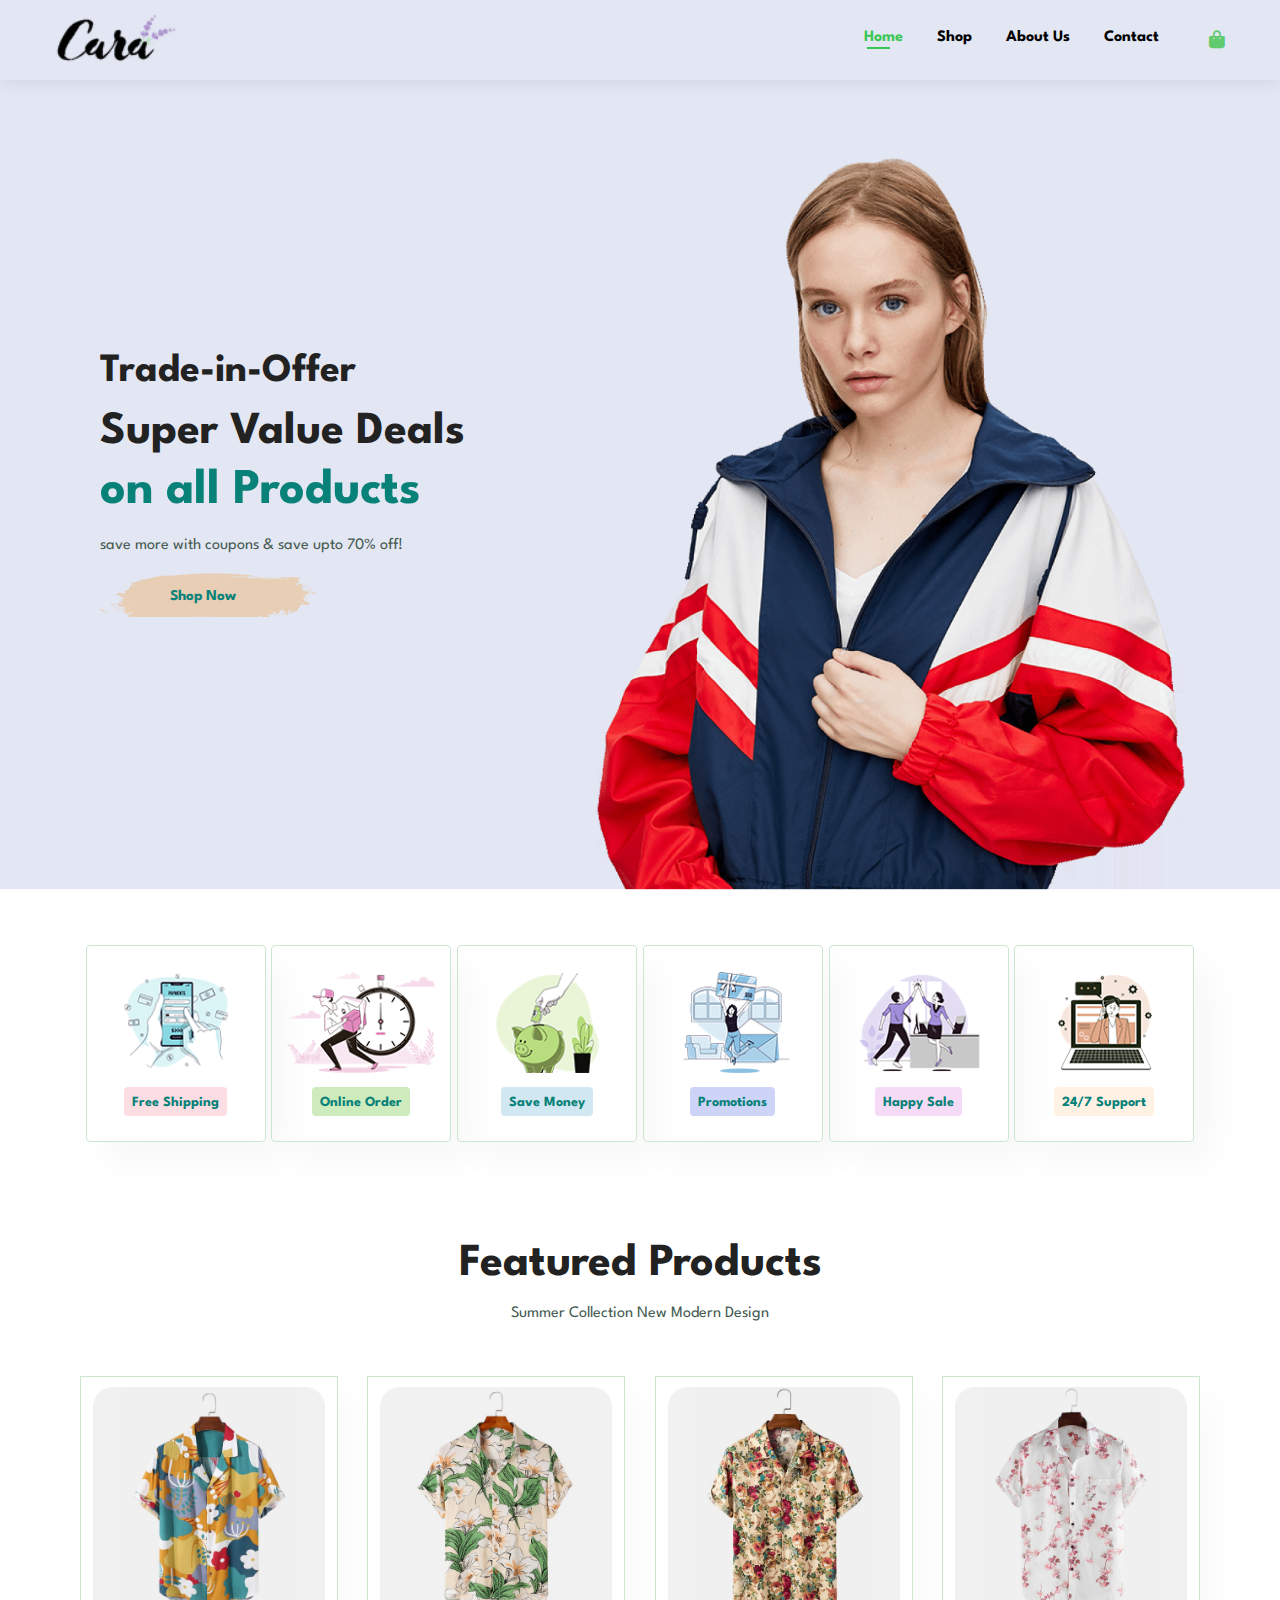
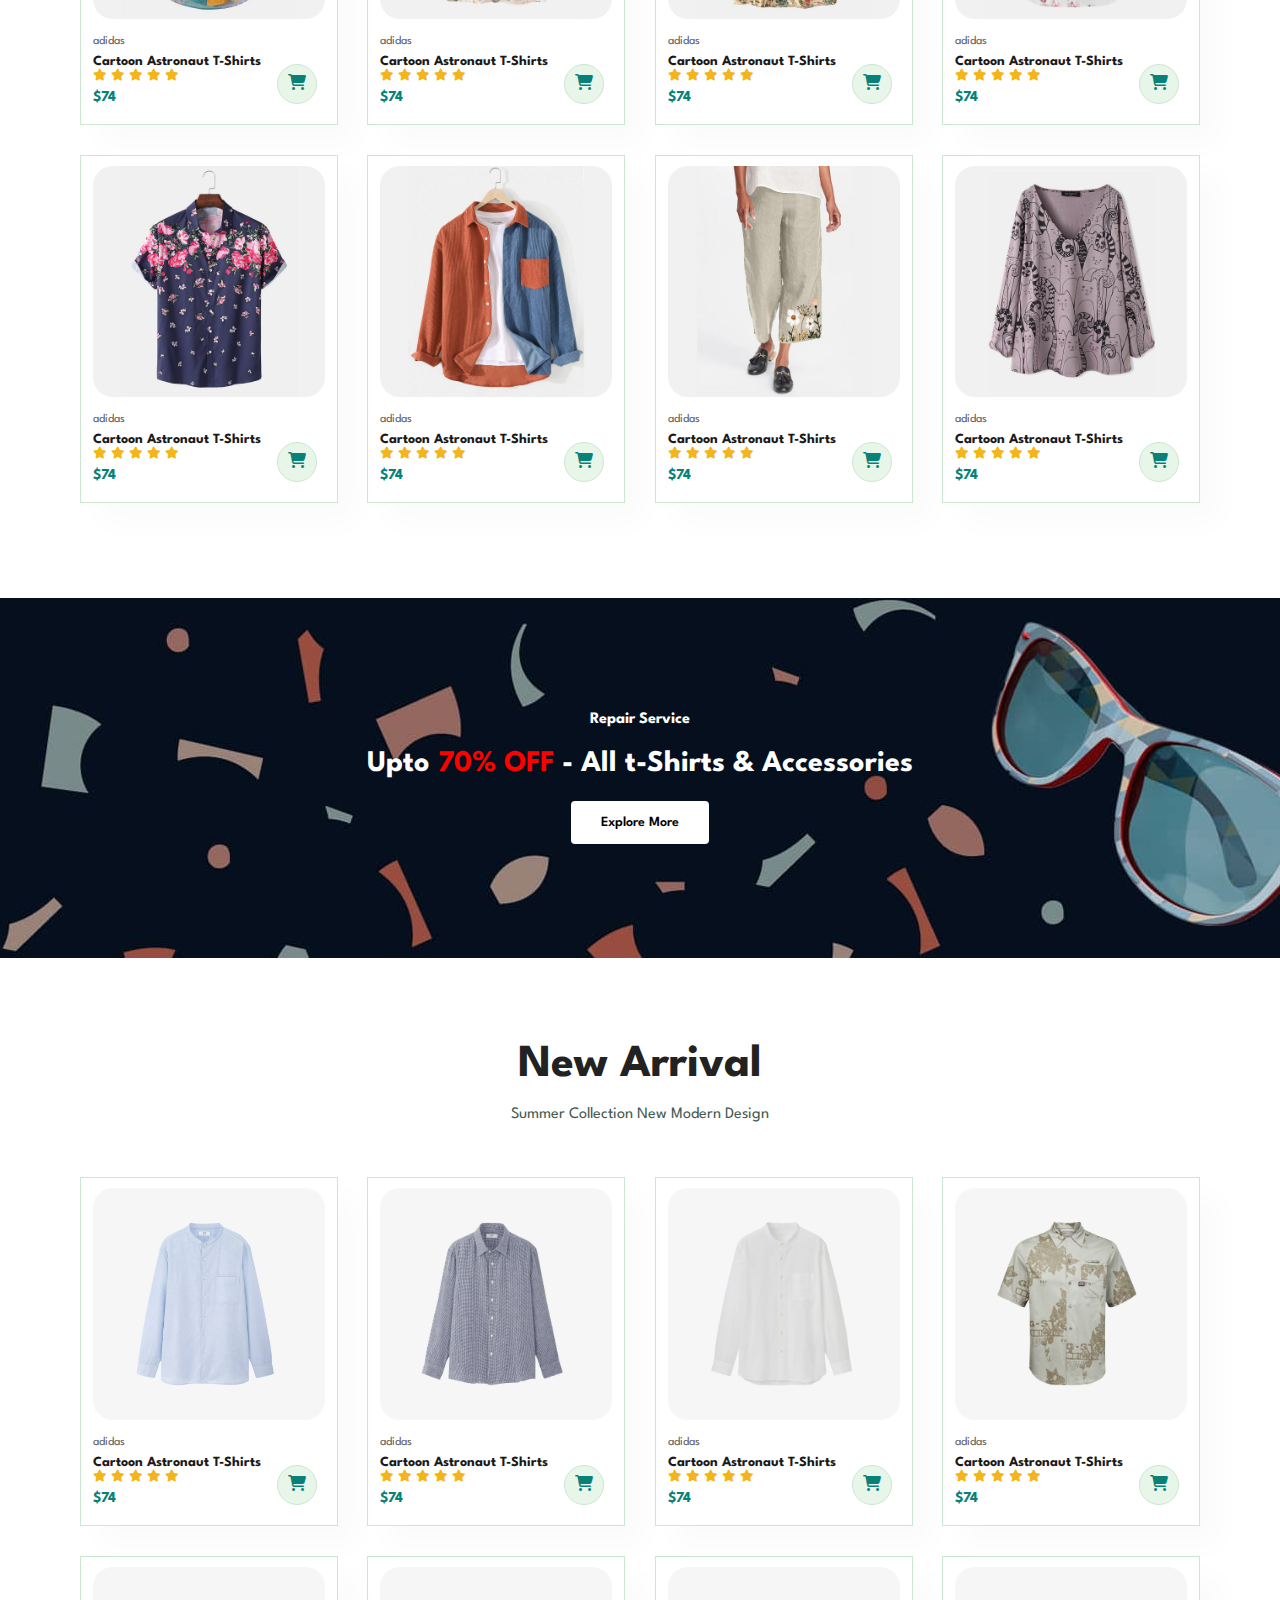
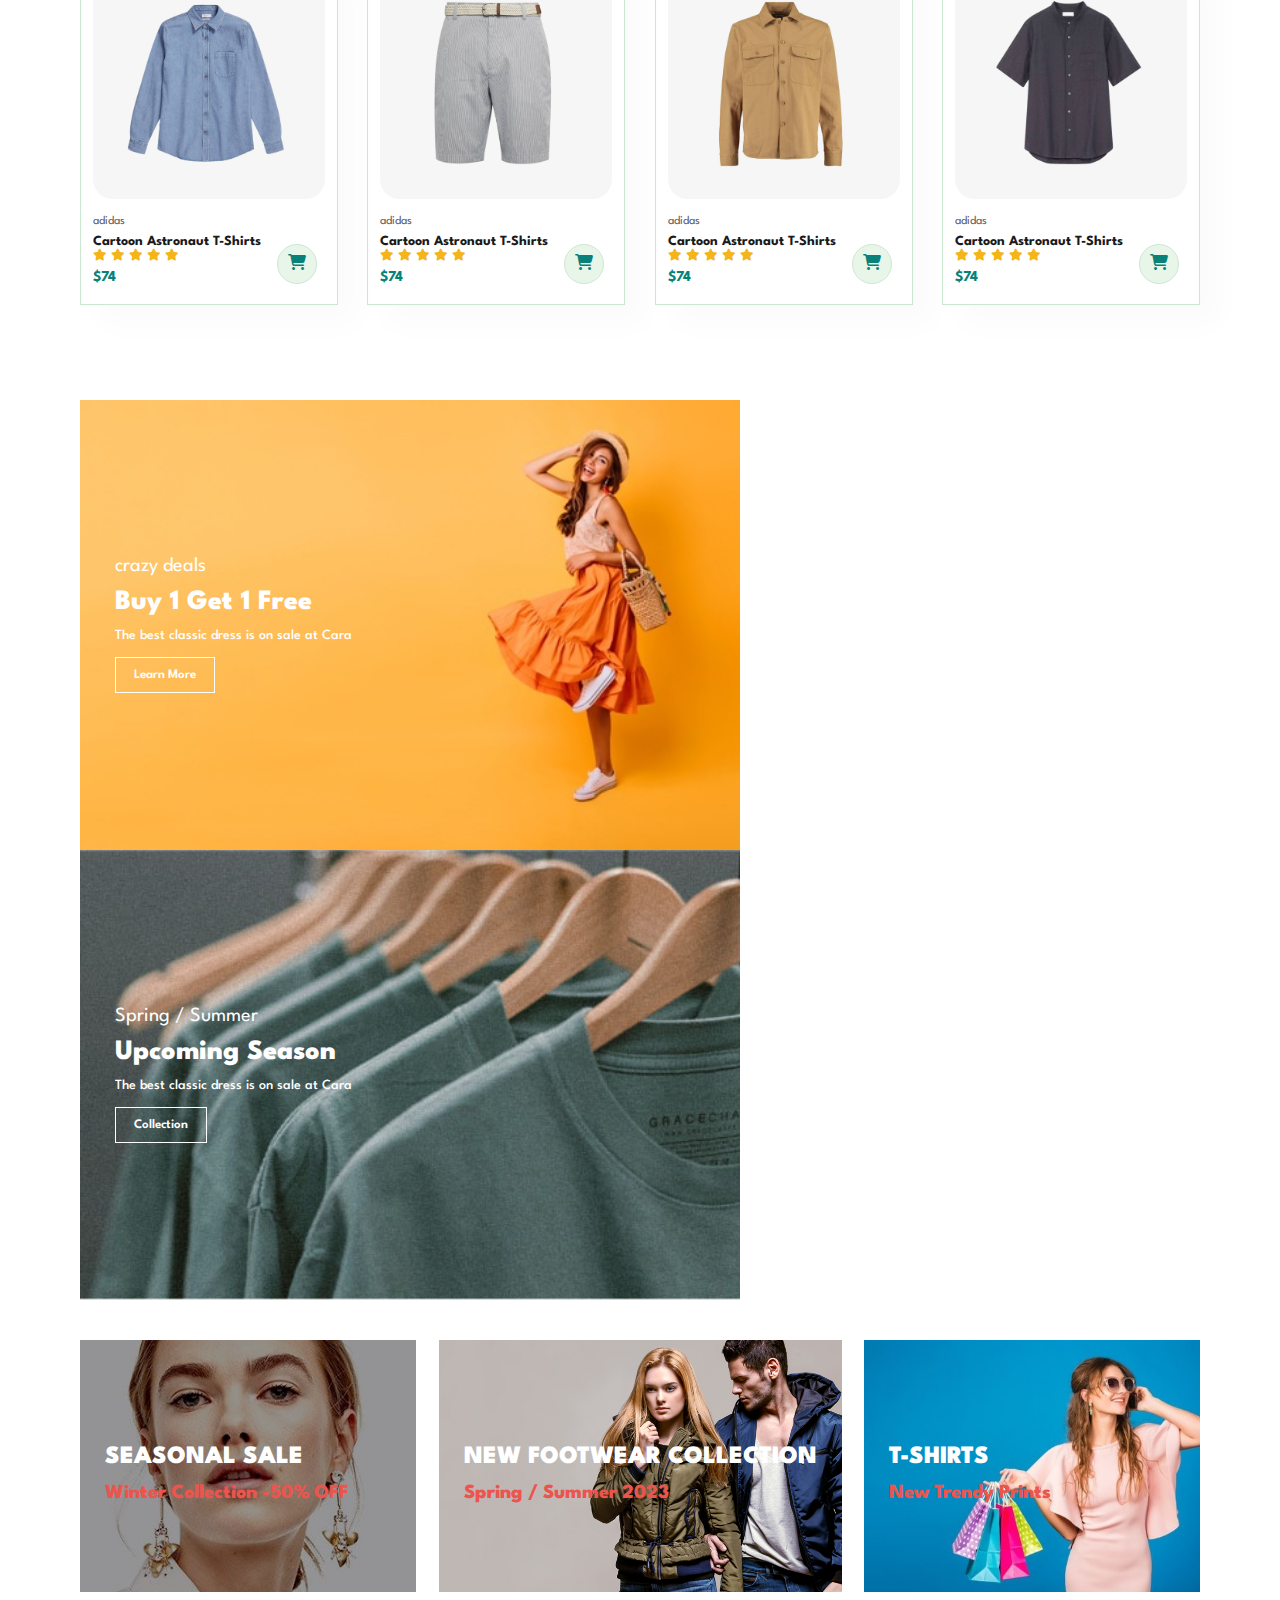
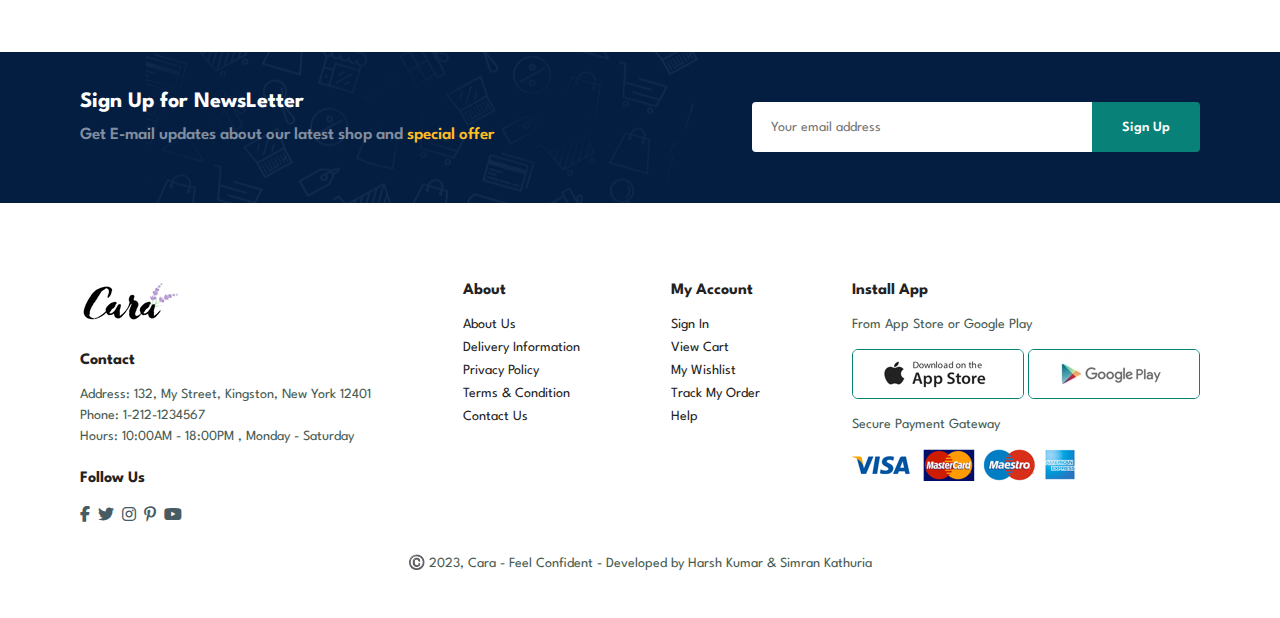
<file: index.html>
<!DOCTYPE html>
<html lang="en">
<head>
    <meta charset="UTF-8">
    <meta name="viewport" content="width=device-width, initial-scale=1.0">
    <title>Cara - Feel confident </title>
    <!-- <link rel = "icon" href ="Images/title logo.jpg" type = "image/x-icon"> -->
    <link rel="website icon" type="jpg" href="Images/title logo.jpg">
    <link rel="stylesheet" href="https://cdnjs.cloudflare.com/ajax/libs/font-awesome/6.4.2/css/all.min.css"/>
    <link rel="stylesheet" href="style.css">
</head>
<body>
    <script src="script.js"></script>

    
    <header>
        <div class="navbar">
            <div class="nav-logo">
                <div class="logo">
                </div>
            </div>

            <div class="nav-empty"></div>
            <div class="pages">
                <a class="active" href="index.html" style="text-decoration: none;">Home</a>
                <a href="Shop.html" style="text-decoration: none;">Shop</a>
                <a href="About.html" style="text-decoration: none;">About Us</a>
                <a href="Contact.html" style="text-decoration: none;">Contact</a>
            </div>

            <div class="nav-cart border">
               <a href="cart.html"> <i class="fa-solid fa-bag-shopping" style="color: #60ca6f;"></i></a>
            </div>
        </div>
    </header>

    <div class="hero">
        <h4>Trade-in-Offer</h4>
        <h2>Super Value Deals</h2>
        <h1>on all Products</h1>
        <p>save more with coupons & save upto 70% off!</p>
        <button >Shop Now</button>
    </div>

    <div class="feature section-p1">
        <div class="fe-box">
            <img src="Images/features/f1.png" alt="free shipping">
            <h6>Free Shipping</h6>
        </div>
        <div class="fe-box">
            <img src="Images/features/f2.png" alt="free shipping">
            <h6>Online Order</h6>
        </div>
        <div class="fe-box">
            <img src="Images/features/f3.png" alt="free shipping">
            <h6>Save Money</h6>
        </div>
        <div class="fe-box">
            <img src="Images/features/f4.png" alt="free shipping">
            <h6>Promotions</h6>
        </div>
        <div class="fe-box">
            <img src="Images/features/f5.png" alt="free shipping">
            <h6>Happy Sale</h6>
        </div>
        <div class="fe-box">
            <img src="Images/features/f6.png" alt="free shipping">
            <h6>24/7 Support</h6>
        </div>
    </div>

    <div class="featured-products section-p1">
        <h2>Featured Products</h2>
        <p>Summer Collection New Modern Design</p>
        <div class="product-container">
            <div class="product" onclick="window.location.href ='sproduct.html'">
                <img src="Images/products/f1.jpg" alt="">
                <div class="description">
                    <span>adidas</span>
                    <h5>Cartoon Astronaut T-Shirts</h5>
                    <div class="star-rating">
                        <i class="fas fa-star"></i>
                        <i class="fas fa-star"></i>
                        <i class="fas fa-star"></i>
                        <i class="fas fa-star"></i>
                        <i class="fas fa-star"></i>
                    </div>
                    <h4>$74</h4>
                </div>
                <a href="#" class="cart">
                    <i class="fa-solid fa-cart-shopping"></i>
                </a>
            </div>
            <div class="product" onclick="window.location.href='sproduct.html'">
                <img src="Images/products/f2.jpg" alt="">
                <div class="description">
                    <span>adidas</span>
                    <h5>Cartoon Astronaut T-Shirts</h5>
                    <div class="star-rating">
                        <i class="fas fa-star"></i>
                        <i class="fas fa-star"></i>
                        <i class="fas fa-star"></i>
                        <i class="fas fa-star"></i>
                        <i class="fas fa-star"></i>
                    </div>
                    <h4>$74</h4>
                </div>
                <a href="#" class="cart">
                    <i class="fa-solid fa-cart-shopping"></i>
                </a>
            </div>
            <div class="product" onclick="window.location.href='sproduct.html'">
                <img src="Images/products/f3.jpg" alt="">
                <div class="description">
                    <span>adidas</span>
                    <h5>Cartoon Astronaut T-Shirts</h5>
                    <div class="star-rating">
                        <i class="fas fa-star"></i>
                        <i class="fas fa-star"></i>
                        <i class="fas fa-star"></i>
                        <i class="fas fa-star"></i>
                        <i class="fas fa-star"></i>
                    </div>
                    <h4>$74</h4>
                </div>
                <a href="#" class="cart">
                    <i class="fa-solid fa-cart-shopping"></i>
                </a>
            </div>
            <div class="product" onclick="window.location.href='sproduct.html'">
                <img src="Images/products/f4.jpg" alt="">
                <div class="description">
                    <span>adidas</span>
                    <h5>Cartoon Astronaut T-Shirts</h5>
                    <div class="star-rating">
                        <i class="fas fa-star"></i>
                        <i class="fas fa-star"></i>
                        <i class="fas fa-star"></i>
                        <i class="fas fa-star"></i>
                        <i class="fas fa-star"></i>
                    </div>
                    <h4>$74</h4>
                </div>
                <a href="#" class="cart">
                    <i class="fa-solid fa-cart-shopping"></i>
                </a>
            </div>
            <div class="product" onclick="window.location.href='sproduct.html'">
                <img src="Images/products/f5.jpg" alt="">
                <div class="description">
                    <span>adidas</span>
                    <h5>Cartoon Astronaut T-Shirts</h5>
                    <div class="star-rating">
                        <i class="fas fa-star"></i>
                        <i class="fas fa-star"></i>
                        <i class="fas fa-star"></i>
                        <i class="fas fa-star"></i>
                        <i class="fas fa-star"></i>
                    </div>
                    <h4>$74</h4>
                </div>
                <a href="#" class="cart">
                    <i class="fa-solid fa-cart-shopping"></i>
                </a>
            </div>
            <div class="product" onclick="window.location.href='sproduct.html'">
                <img src="Images/products/f6.jpg" alt="">
                <div class="description">
                    <span>adidas</span>
                    <h5>Cartoon Astronaut T-Shirts</h5>
                    <div class="star-rating">
                        <i class="fas fa-star"></i>
                        <i class="fas fa-star"></i>
                        <i class="fas fa-star"></i>
                        <i class="fas fa-star"></i>
                        <i class="fas fa-star"></i>
                    </div>
                    <h4>$74</h4>
                </div>
                <a href="#" class="cart">
                    <i class="fa-solid fa-cart-shopping"></i>
                </a>
            </div>
            <div class="product" onclick="window.location.href='sproduct.html'">
                <img src="Images/products/f7.jpg" alt="">
                <div class="description">
                    <span>adidas</span>
                    <h5>Cartoon Astronaut T-Shirts</h5>
                    <div class="star-rating">
                        <i class="fas fa-star"></i>
                        <i class="fas fa-star"></i>
                        <i class="fas fa-star"></i>
                        <i class="fas fa-star"></i>
                        <i class="fas fa-star"></i>
                    </div>
                    <h4>$74</h4>
                </div>
                <a href="#" class="cart">
                    <i class="fa-solid fa-cart-shopping"></i>
                </a>
            </div>
            <div class="product" onclick="window.location.href='sproduct.html'">
                <img src="Images/products/f8.jpg" alt="">
                <div class="description">
                    <span>adidas</span>
                    <h5>Cartoon Astronaut T-Shirts</h5>
                    <div class="star-rating">
                        <i class="fas fa-star"></i>
                        <i class="fas fa-star"></i>
                        <i class="fas fa-star"></i>
                        <i class="fas fa-star"></i>
                        <i class="fas fa-star"></i>
                    </div>
                    <h4>$74</h4>
                </div>
                <a href="#" class="cart">
                    <i class="fa-solid fa-cart-shopping"></i>
                </a>
            </div>
        </div>
    </div>

    <div class="banner section-m1">
        <h4>Repair Service</h4>
        <h2>Upto <span>70% OFF</span>  - All t-Shirts & Accessories</h2>
        <button class="normal">Explore More</button>
    </div>

    <div class="featured-products section-p1">
        <h2>New Arrival</h2>
        <p>Summer Collection New Modern Design</p>
        <div class="product-container">
            <div class="product" onclick="window.location.href='sproduct.html'">
                <img src="Images/products/n1.jpg" alt="">
                <div class="description">
                    <span>adidas</span>
                    <h5>Cartoon Astronaut T-Shirts</h5>
                    <div class="star-rating">
                        <i class="fas fa-star"></i>
                        <i class="fas fa-star"></i>
                        <i class="fas fa-star"></i>
                        <i class="fas fa-star"></i>
                        <i class="fas fa-star"></i>
                    </div>
                    <h4>$74</h4>
                </div>
                <a href="#" class="cart">
                    <i class="fa-solid fa-cart-shopping"></i>
                </a>
            </div>
            <div class="product" onclick="window.location.href='sproduct.html'">
                <img src="Images/products/n2.jpg" alt="">
                <div class="description">
                    <span>adidas</span>
                    <h5>Cartoon Astronaut T-Shirts</h5>
                    <div class="star-rating">
                        <i class="fas fa-star"></i>
                        <i class="fas fa-star"></i>
                        <i class="fas fa-star"></i>
                        <i class="fas fa-star"></i>
                        <i class="fas fa-star"></i>
                    </div>
                    <h4>$74</h4>
                </div>
                <a href="#" class="cart">
                    <i class="fa-solid fa-cart-shopping"></i>
                </a>
            </div>
            <div class="product" onclick="window.location.href='sproduct.html'">
                <img src="Images/products/n3.jpg" alt="">
                <div class="description">
                    <span>adidas</span>
                    <h5>Cartoon Astronaut T-Shirts</h5>
                    <div class="star-rating">
                        <i class="fas fa-star"></i>
                        <i class="fas fa-star"></i>
                        <i class="fas fa-star"></i>
                        <i class="fas fa-star"></i>
                        <i class="fas fa-star"></i>
                    </div>
                    <h4>$74</h4>
                </div>
                <a href="#" class="cart">
                    <i class="fa-solid fa-cart-shopping"></i>
                </a>
            </div>
            <div class="product" onclick="window.location.href='sproduct.html'">
                <img src="Images/products/n4.jpg" alt="">
                <div class="description">
                    <span>adidas</span>
                    <h5>Cartoon Astronaut T-Shirts</h5>
                    <div class="star-rating">
                        <i class="fas fa-star"></i>
                        <i class="fas fa-star"></i>
                        <i class="fas fa-star"></i>
                        <i class="fas fa-star"></i>
                        <i class="fas fa-star"></i>
                    </div>
                    <h4>$74</h4>
                </div>
                <a href="#" class="cart">
                    <i class="fa-solid fa-cart-shopping"></i>
                </a>
            </div>
            <div class="product" onclick="window.location.href='sproduct.html'">
                <img src="Images/products/n5.jpg" alt="">
                <div class="description">
                    <span>adidas</span>
                    <h5>Cartoon Astronaut T-Shirts</h5>
                    <div class="star-rating">
                        <i class="fas fa-star"></i>
                        <i class="fas fa-star"></i>
                        <i class="fas fa-star"></i>
                        <i class="fas fa-star"></i>
                        <i class="fas fa-star"></i>
                    </div>
                    <h4>$74</h4>
                </div>
                <a href="#" class="cart">
                    <i class="fa-solid fa-cart-shopping"></i>
                </a>
            </div>
            <div class="product" onclick="window.location.href='sproduct.html'">
                <img src="Images/products/n6.jpg" alt="">
                <div class="description">
                    <span>adidas</span>
                    <h5>Cartoon Astronaut T-Shirts</h5>
                    <div class="star-rating">
                        <i class="fas fa-star"></i>
                        <i class="fas fa-star"></i>
                        <i class="fas fa-star"></i>
                        <i class="fas fa-star"></i>
                        <i class="fas fa-star"></i>
                    </div>
                    <h4>$74</h4>
                </div>
                <a href="#" class="cart">
                    <i class="fa-solid fa-cart-shopping"></i>
                </a>
            </div>
            <div class="product" onclick="window.location.href='sproduct.html'">
                <img src="Images/products/n7.jpg" alt="">
                <div class="description">
                    <span>adidas</span>
                    <h5>Cartoon Astronaut T-Shirts</h5>
                    <div class="star-rating">
                        <i class="fas fa-star"></i>
                        <i class="fas fa-star"></i>
                        <i class="fas fa-star"></i>
                        <i class="fas fa-star"></i>
                        <i class="fas fa-star"></i>
                    </div>
                    <h4>$74</h4>
                </div>
                <a href="#" class="cart">
                    <i class="fa-solid fa-cart-shopping"></i>
                </a>
            </div>
            <div class="product" onclick="window.location.href='sproduct.html'">
                <img src="Images/products/n8.jpg" alt="">
                <div class="description">
                    <span>adidas</span>
                    <h5>Cartoon Astronaut T-Shirts</h5>
                    <div class="star-rating">
                        <i class="fas fa-star"></i>
                        <i class="fas fa-star"></i>
                        <i class="fas fa-star"></i>
                        <i class="fas fa-star"></i>
                        <i class="fas fa-star"></i>
                    </div>
                    <h4>$74</h4>
                </div>
                <a href="#" class="cart">
                    <i class="fa-solid fa-cart-shopping"></i>
                </a>
            </div>
        </div>
    </div>

    <div class="sm-banner section-p1">
        <div class="banner-box">
            <h4>crazy deals</h4>
            <h2>Buy 1 Get 1 Free</h2>
            <span>The best classic dress is on sale at Cara</span>
            <button class="white">Learn More</button>
        </div>
        <div class="banner-box banner-box2">
            <h4>Spring / Summer</h4>
            <h2>Upcoming Season</h2>
            <span>The best classic dress is on sale at Cara</span>
            <button class="white">Collection</button>
        </div>
    </div>

    <div class="banner3">
        <div class="banner-box3">
            <h2>SEASONAL SALE</h2>
            <h3>Winter Collection -50% OFF</h3>
        </div>
        <div class="banner-box3 banner-box3-img2">
            <h2>NEW FOOTWEAR COLLECTION</h2>
            <h3>Spring / Summer 2023</h3>
        </div>
        <div class="banner-box3 banner-box3-img3">
            <h2>T-SHIRTS</h2>
            <h3>New Trendy Prints</h3>
        </div>
    </div>

    <div class="NewsLetter section-p1 section-m1">

        <div class="news-text">
            <h4>Sign Up for NewsLetter</h4>
            <p>Get E-mail updates about our latest shop and <span>special offer</span></p>
        </div>
        <div class="form">
            <input type="email" placeholder="Your email address">
            <button class="normal">Sign Up</button>
        </div>
    </div>

    <footer class="section-p1">
        <div class="col">
            <img class="footlogo" src="Images/logo new.png" alt="">
            <h4>Contact</h4>
            <p><span>Address:</span> 132, My Street, Kingston, New York 12401</p>
            <p><span>Phone:</span> 1-212-1234567</p>
            <p><span>Hours:</span> 10:00AM - 18:00PM , Monday - Saturday</p>
            <div class="follow">
                <h4>Follow Us</h4>
                <div class="icon">
                    <i class="fab fa-facebook-f"></i>
                    <i class="fab fa-twitter"></i>
                    <i class="fab fa-instagram"></i>
                    <i class="fab fa-pinterest-p"></i>
                    <i class="fab fa-youtube"></i>
                
                </div>
            </div>
        </div>

        <div class="col">
            <h4>About</h4>
            <a href="#">About Us</a>
            <a href="#">Delivery Information</a>
            <a href="#">Privacy Policy</a>
            <a href="#">Terms & Condition</a>
            <a href="#">Contact Us</a>
        </div>

        <div class="col">
            <h4>My Account</h4>
            <a href="#">Sign In</a>
            <a href="#">View Cart</a>
            <a href="#">My Wishlist</a>
            <a href="#">Track My Order</a>
            <a href="#">Help</a>
        </div>

        <div class="col install">
        <h4>Install App</h4>
        <p>From App Store or Google Play</p>
        <div class="row">
            <img src="Images/pay/app.jpg" alt="">
            <img src="Images/pay/play.jpg" alt="">
        </div>
        <p>Secure Payment Gateway</p>
        <img src="Images/pay/pay.png" alt="">
    </div>
        <div class="copyright">
            <p>©️ 2023, Cara - Feel Confident - Developed by Harsh Kumar & Simran Kathuria</p>
        </div>
    </footer>
</body>
</html>
</file>
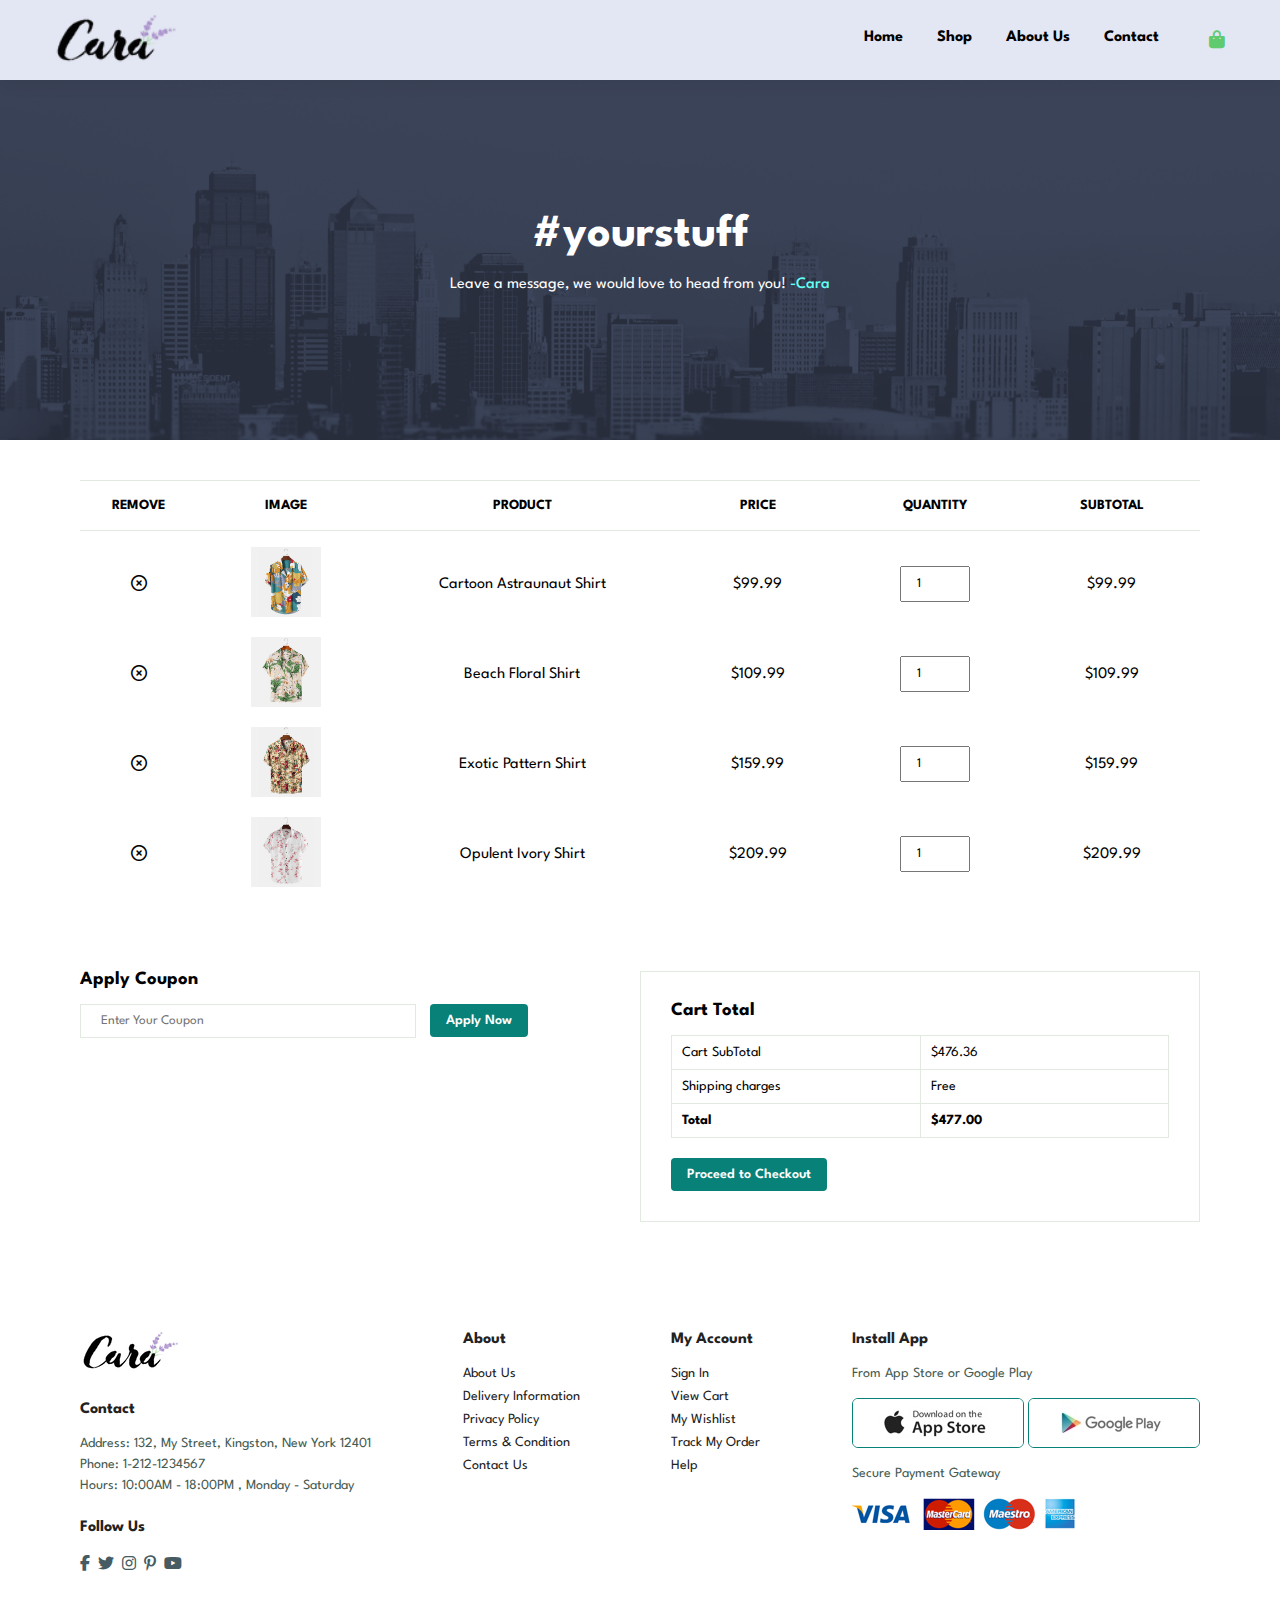
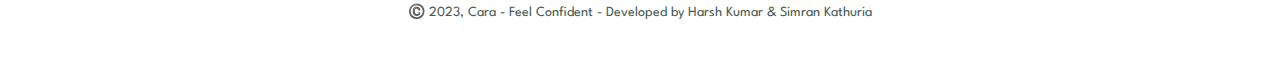
<file: cart.html>
<!-- side bar, cateory, filter, and products: popular, recommended, sort by -->

<!DOCTYPE html>
<html lang="en">
<head>
    <meta charset="UTF-8">
    <meta name="viewport" content="width=device-width, initial-scale=1.0">
    <title>Cara - Feel confident </title>
    <!-- <link rel = "icon" href ="Images/title logo.jpg" type = "image/x-icon"> -->
    <link rel="website icon" type="jpg" href="Images/title logo.jpg">
    <link rel="stylesheet" href="https://cdnjs.cloudflare.com/ajax/libs/font-awesome/6.4.2/css/all.min.css"/>
    <link rel="stylesheet" href="style.css">
</head>
<body>
    <script src="script.js"></script>
    
    <header>
        <div class="navbar">
            <div class="nav-logo">
                <div class="logo">
                </div>
            </div>

            <div class="nav-empty"></div>
            <div class="pages">
                <a href="index.html" style="text-decoration: none;">Home</a>
                <a href="Shop.html" style="text-decoration: none;">Shop</a>
                <a href="About.html" style="text-decoration: none;">About Us</a>
                <a href="Contact.html" style="text-decoration: none;">Contact</a>
            </div>
            <div class="nav-cart border">
                <a href="cart.html"> <i class="fa-solid fa-bag-shopping" style="color: #60ca6f;"></i></a>
            </div>
        </div>
    </header>

    <div class="page-header about-header">
        
        <h2>#yourstuff</h2>        
        <p>Leave a message, we would love to head from you! <span style="color: #63fff5; font-weight: 500;">-Cara</span></p>        
    </div>

    <section id="cart" class="section-p1">
        <table width="100%">
            <thead>
                <tr>
                    <td>Remove</td>
                    <td>Image</td>
                    <td>Product</td>
                    <td>Price</td>
                    <td>Quantity</td>
                    <td>SubTotal</td>
                </tr>
            </thead>

            <tbody>
                <tr>
                    <td><i class="fa-regular fa-circle-xmark"></i></td>
                    <td><img src="Images/products/f1.jpg" alt=""></td>
                    <td>Cartoon Astraunaut Shirt</td>
                    <td>$99.99</td>
                    <td><input type="number" value="1"></td>
                    <td>$99.99</td>
                </tr>
                <tr>
                    <td><i class="fa-regular fa-circle-xmark"></i></td>
                    <td><img src="Images/products/f2.jpg" alt=""></td>
                    <td>Beach Floral Shirt</td>
                    <td>$109.99</td>
                    <td><input type="number" value="1"></td>
                    <td>$109.99</td>
                </tr>
                <tr>
                    <td><i class="fa-regular fa-circle-xmark"></i></td>
                    <td><img src="Images/products/f3.jpg" alt=""></td>
                    <td>Exotic Pattern Shirt</td>
                    <td>$159.99</td>
                    <td><input type="number" value="1"></td>
                    <td>$159.99</td>
                </tr>
                <tr>
                    <td><i class="fa-regular fa-circle-xmark"></i></td>
                    <td><img src="Images/products/f4.jpg" alt=""></td>
                    <td>Opulent Ivory Shirt</td>
                    <td>$209.99</td>
                    <td><input type="number" value="1"></td>
                    <td>$209.99</td>
                </tr>
            </tbody>

        </table>
    </section>

    <section id="cart-add" class="section-p1">
        <div id="coupon">
            <h3>Apply Coupon</h3>
            <div>
                <input type="text" placeholder="Enter Your Coupon">
                <button class="normal">Apply Now</button>
            </div>
        </div>
        <div id="subtotal">
            <h3>Cart Total</h3>
            <table>
                <tr>
                    <td>Cart SubTotal</td>
                    <td>$476.36</td>
                </tr>
                <tr>
                    <td>Shipping charges</td>
                    <td>Free</td>
                </tr>
                <tr>
                    <td><strong>Total</strong></td>
                    <td><strong>$477.00</strong></td>
                </tr>
            </table>
            <button class="normal">Proceed to Checkout</button>
        </div>
    </section>

    <footer class="section-p1">
        <div class="col">
            <img class="footlogo" src="Images/logo new.png" alt="">
            <h4>Contact</h4>
            <p><span>Address:</span> 132, My Street, Kingston, New York 12401</p>
            <p><span>Phone:</span> 1-212-1234567</p>
            <p><span>Hours:</span> 10:00AM - 18:00PM , Monday - Saturday</p>
            <div class="follow">
                <h4>Follow Us</h4>
                <div class="icon">
                    <i class="fab fa-facebook-f"></i>
                    <i class="fab fa-twitter"></i>
                    <i class="fab fa-instagram"></i>
                    <i class="fab fa-pinterest-p"></i>
                    <i class="fab fa-youtube"></i>
                
                </div>
            </div>
        </div>

        <div class="col">
            <h4>About</h4>
            <a href="#">About Us</a>
            <a href="#">Delivery Information</a>
            <a href="#">Privacy Policy</a>
            <a href="#">Terms & Condition</a>
            <a href="#">Contact Us</a>
        </div>

        <div class="col">
            <h4>My Account</h4>
            <a href="#">Sign In</a>
            <a href="#">View Cart</a>
            <a href="#">My Wishlist</a>
            <a href="#">Track My Order</a>
            <a href="#">Help</a>
        </div>

        <div class="col install">
        <h4>Install App</h4>
        <p>From App Store or Google Play</p>
        <div class="row">
            <img src="Images/pay/app.jpg" alt="">
            <img src="Images/pay/play.jpg" alt="">
        </div>
        <p>Secure Payment Gateway</p>
        <img src="Images/pay/pay.png" alt="">
    </div>
        <div class="copyright">
            <p>©️ 2023, Cara - Feel Confident - Developed by Harsh Kumar & Simran Kathuria</p>
        </div>
    </footer>

</body>
</html>
</file>
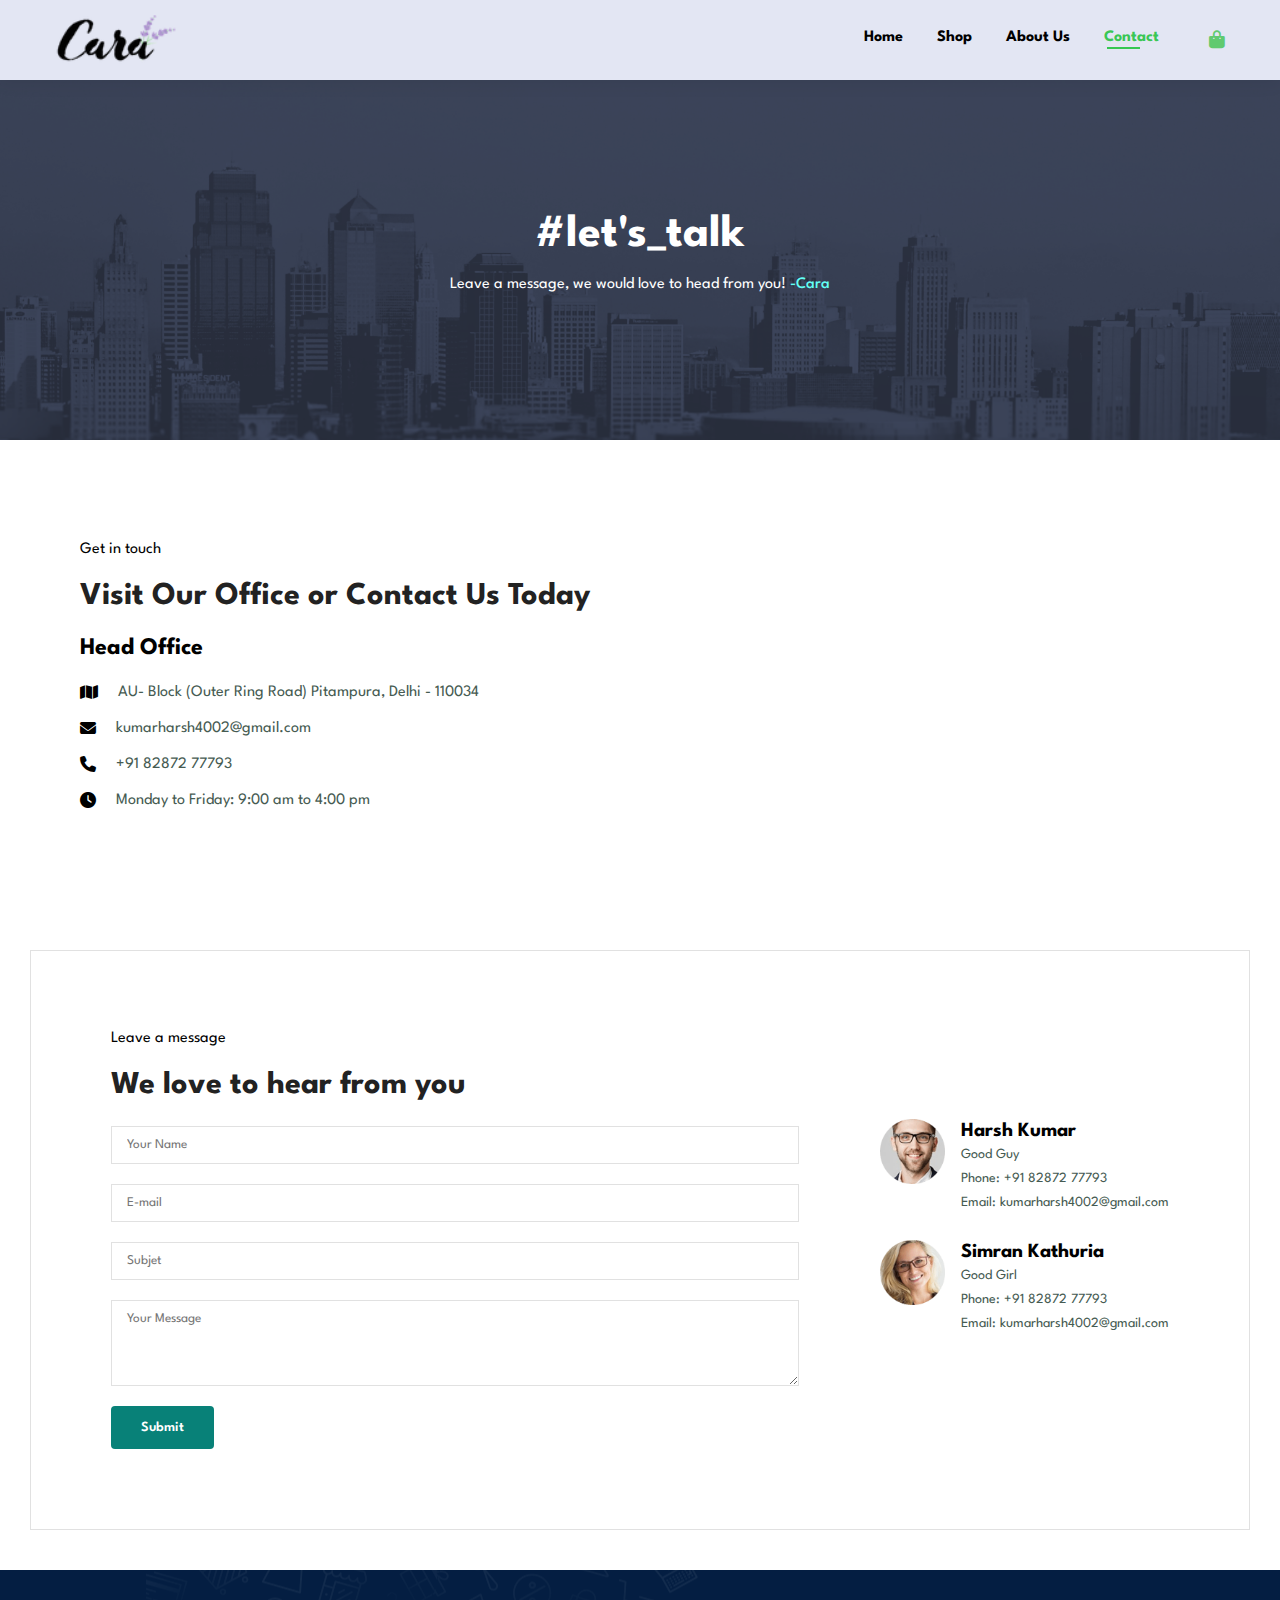
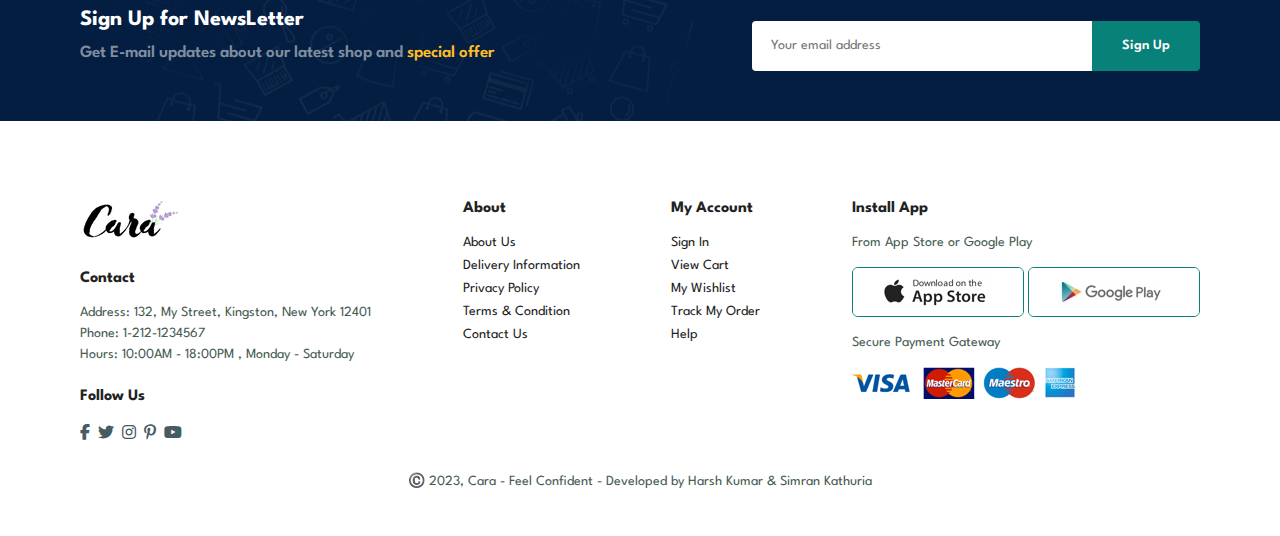
<file: Contact.html>
<!-- side bar, cateory, filter, and products: popular, recommended, sort by -->

<!DOCTYPE html>
<html lang="en">
<head>
    <meta charset="UTF-8">
    <meta name="viewport" content="width=device-width, initial-scale=1.0">
    <title>Cara - Feel confident </title>
    <!-- <link rel = "icon" href ="Images/title logo.jpg" type = "image/x-icon"> -->
    <link rel="website icon" type="jpg" href="Images/title logo.jpg">
    <link rel="stylesheet" href="https://cdnjs.cloudflare.com/ajax/libs/font-awesome/6.4.2/css/all.min.css"/>
    <link rel="stylesheet" href="style.css">
</head>
<body>
    <script src="script.js"></script>
    
    <header>
        <div class="navbar">
            <div class="nav-logo">
                <div class="logo">
                </div>
            </div>

            <div class="nav-empty"></div>
            <div class="pages">
                <a href="index.html" style="text-decoration: none;">Home</a>
                <a href="Shop.html" style="text-decoration: none;">Shop</a>
                <a href="About.html" style="text-decoration: none;">About Us</a>
                <a class="active" href="Contact.html" style="text-decoration: none;">Contact</a>
            </div>

            <div class="nav-cart border">
                <a href="cart.html"> <i class="fa-solid fa-bag-shopping" style="color: #60ca6f;"></i></a>
            </div>
        </div>
    </header>

    <div class="page-header about-header">
        
        <h2>#let's_talk</h2>        
        <p>Leave a message, we would love to head from you! <span style="color: #63fff5; font-weight: 500;">-Cara</span></p>        
    </div>

    <section id="contact-details" class="section-p1">
        <div class="details">
            <span>Get in touch</span>
            <h2>Visit Our Office or Contact Us Today</h2>
            <h3>Head Office</h3>
            <div>
                <li>
                    <i class="fa-solid fa-map"></i>
                    <p>AU- Block (Outer Ring Road) Pitampura, Delhi - 110034</p>
                </li>
                <li>
                    <i class="fa-solid fa-envelope"></i>
                    <p>kumarharsh4002@gmail.com</p>
                </li>
                <li>
                    <i class="fa-solid fa-phone"></i>
                    <p>+91 82872 77793</p>
                </li>
                <li>
                    <i class="fa-solid fa-clock"></i>
                    <p>Monday to Friday: 9:00 am to 4:00 pm</p>
                </li>
            </div>
        </div>
            <div class="map">
                <iframe src="https://www.google.com/maps/embed?pb=!1m18!1m12!1m3!1d3498.941870251189!2d77.13919537540664!3d28.72128317561648!2m3!1f0!2f0!3f0!3m2!1i1024!2i768!4f13.1!3m3!1m2!1s0x390d0170e8096b31%3A0x9a906c658b08a033!2sVivekananda%20Institute%20of%20Professional%20Studies!5e0!3m2!1sen!2sin!4v1702549886361!5m2!1sen!2sin" width="600" height="450" style="border:0;" allowfullscreen="" loading="lazy" referrerpolicy="no-referrer-when-downgrade"></iframe>
            </div>
        
    </section>


    <section id="form-details">
        <form action="">
            <span>Leave a message</span>
            <h2>We love to hear from you</h2>
            <input type="text" placeholder="Your Name">
            <input type="text" placeholder="E-mail">
            <input type="text" placeholder="Subjet">
            <textarea name="" id="" cols="30" rows="5" placeholder="Your Message"></textarea>
            <button class="normal">Submit</button>
        </form>

        <div class="people">
            <div>
                <img src="Images/people/2.png" alt="">
                <p><span>Harsh Kumar</span>Good Guy <br>Phone: +91 82872 77793 <br> Email: kumarharsh4002@gmail.com</p>
            </div>
            <div>
                <img src="Images/people/3.png" alt="">
                <p><span>Simran Kathuria</span>Good Girl <br>Phone: +91 82872 77793 <br> Email: kumarharsh4002@gmail.com</p>
            </div>
        </div>
    </section>


    <div class="NewsLetter section-p1 section-m1">

        <div class="news-text">
            <h4>Sign Up for NewsLetter</h4>
            <p>Get E-mail updates about our latest shop and <span>special offer</span></p>
        </div>
        <div class="form">
            <input type="email" placeholder="Your email address">
            <button class="normal">Sign Up</button>
        </div>
    </div>

    <footer class="section-p1">
        <div class="col">
            <img class="footlogo" src="Images/logo new.png" alt="">
            <h4>Contact</h4>
            <p><span>Address:</span> 132, My Street, Kingston, New York 12401</p>
            <p><span>Phone:</span> 1-212-1234567</p>
            <p><span>Hours:</span> 10:00AM - 18:00PM , Monday - Saturday</p>
            <div class="follow">
                <h4>Follow Us</h4>
                <div class="icon">
                    <i class="fab fa-facebook-f"></i>
                    <i class="fab fa-twitter"></i>
                    <i class="fab fa-instagram"></i>
                    <i class="fab fa-pinterest-p"></i>
                    <i class="fab fa-youtube"></i>
                
                </div>
            </div>
        </div>

        <div class="col">
            <h4>About</h4>
            <a href="#">About Us</a>
            <a href="#">Delivery Information</a>
            <a href="#">Privacy Policy</a>
            <a href="#">Terms & Condition</a>
            <a href="#">Contact Us</a>
        </div>

        <div class="col">
            <h4>My Account</h4>
            <a href="#">Sign In</a>
            <a href="#">View Cart</a>
            <a href="#">My Wishlist</a>
            <a href="#">Track My Order</a>
            <a href="#">Help</a>
        </div>

        <div class="col install">
        <h4>Install App</h4>
        <p>From App Store or Google Play</p>
        <div class="row">
            <img src="Images/pay/app.jpg" alt="">
            <img src="Images/pay/play.jpg" alt="">
        </div>
        <p>Secure Payment Gateway</p>
        <img src="Images/pay/pay.png" alt="">
    </div>
        <div class="copyright">
            <p>©️ 2023, Cara - Feel Confident - Developed by Harsh Kumar & Simran Kathuria</p>
        </div>
    </footer>

</body>
</html>
</file>
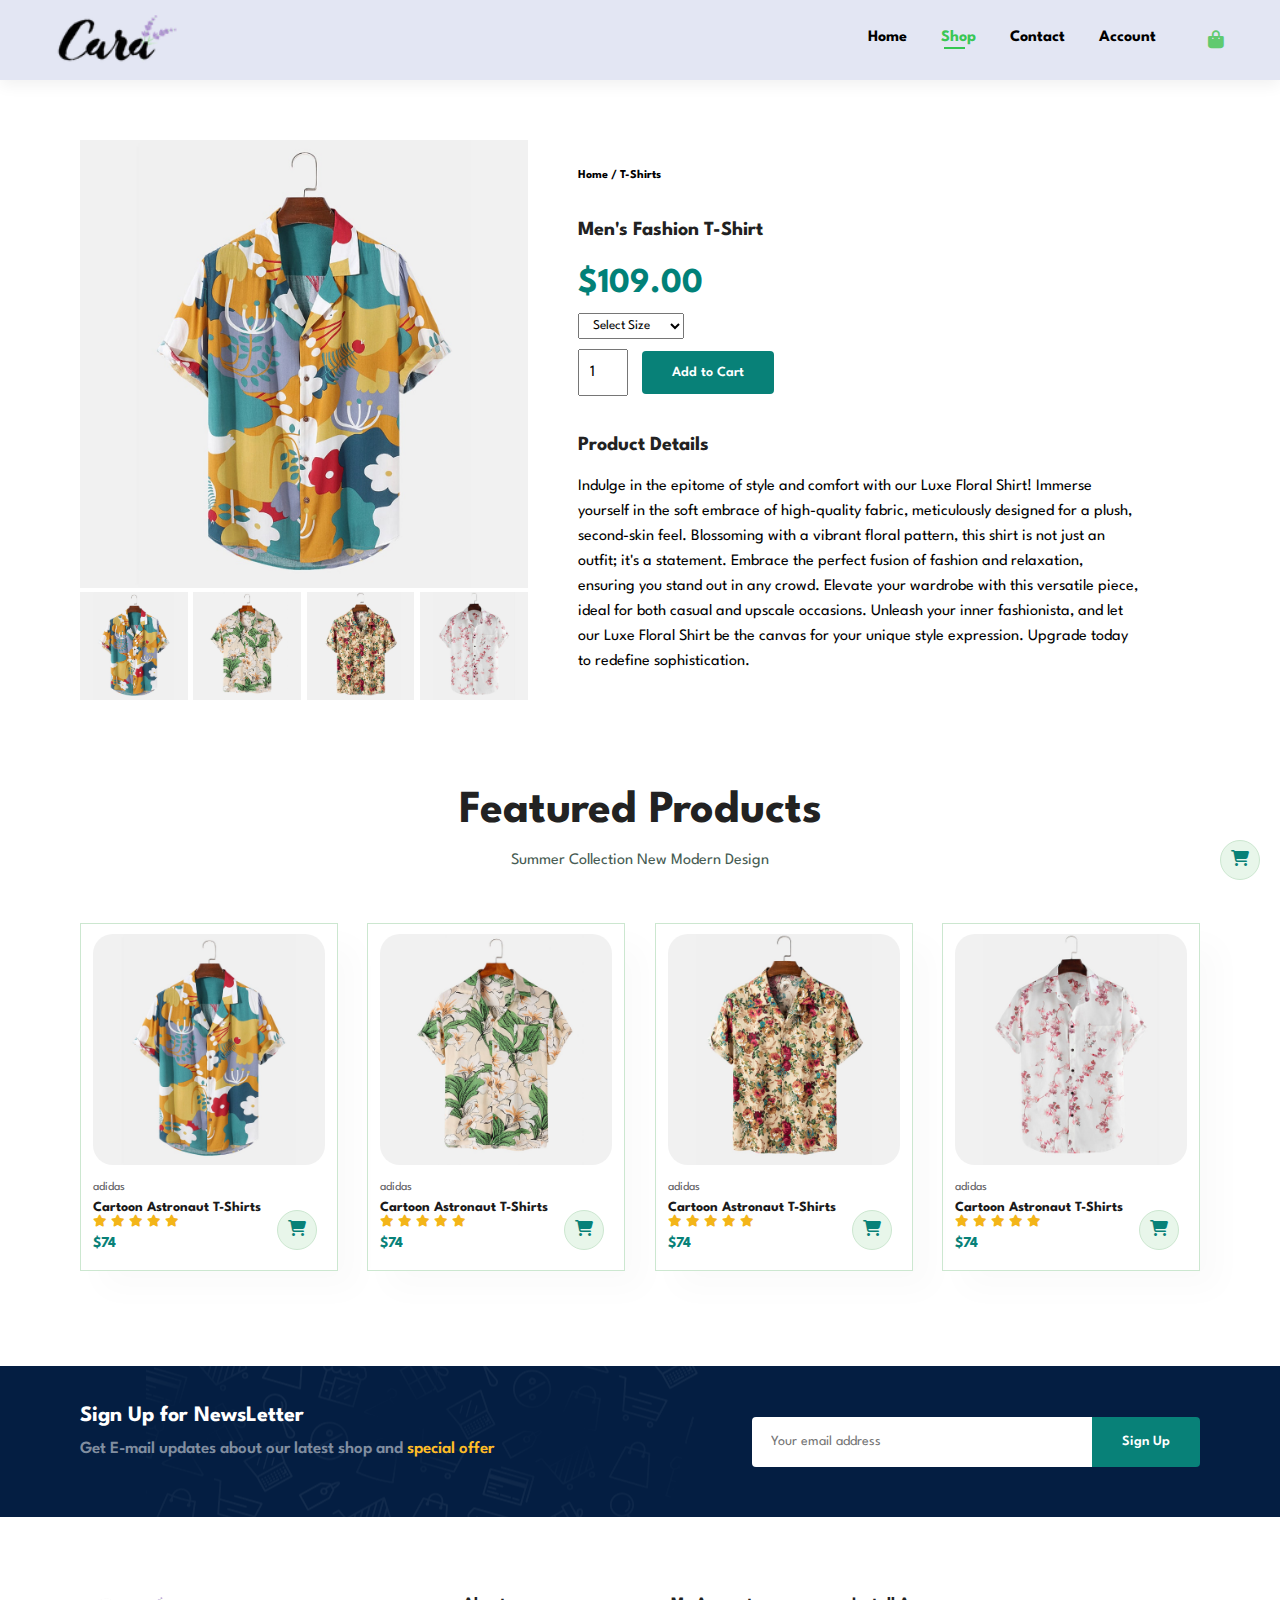
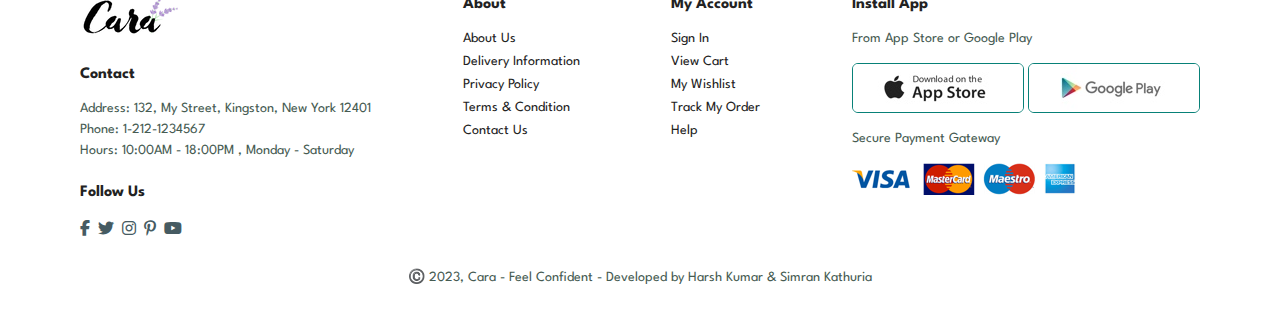
<file: sproduct.html>
<!-- side bar, cateory, filter, and products: popular, recommended, sort by -->

<!DOCTYPE html>
<html lang="en">
<head>
    <meta charset="UTF-8">
    <meta name="viewport" content="width=device-width, initial-scale=1.0">
    <title>Cara - Feel confident </title>
    <!-- <link rel = "icon" href ="Images/title logo.jpg" type = "image/x-icon"> -->
    <link rel="website icon" type="jpg" href="Images/title logo.jpg">
    <link rel="stylesheet" href="https://cdnjs.cloudflare.com/ajax/libs/font-awesome/6.4.2/css/all.min.css"/>
    <link rel="stylesheet" href="style.css">
</head>
<body>
    <script src="script.js"></script>

    
    <header>
        <div class="navbar">
            <div class="nav-logo">
                <div class="logo">
                </div>
            </div>

            <div class="nav-empty"></div>
            <div class="pages">
                <a href="index.html" style="text-decoration: none;" target="_blank">Home</a>
                <a class="active" href="Shop.html" style="text-decoration: none;" target="_blank">Shop</a>
                <a href="Contact.html" style="text-decoration: none;" target="_blank">Contact</a>
                <a href="Account.html" style="text-decoration: none;" target="_blank">Account</a>
            </div>

            <div class="nav-cart border">
                <a href="cart.html"> <i class="fa-solid fa-bag-shopping" style="color: #60ca6f;"></i></a>
            </div>
        </div>
    </header>

    <section id="prodetails" class="section-p1">
        <div class="single-pro-image">
            <img src="Images/products/f1.jpg" width="100%" id="MainImg">
            <div class="small-img-group">
                <div class="small-img-col">
                    <img src="Images/products/f1.jpg" width="100%" class="small-img" alt="">
                </div>
                <div class="small-img-col">
                    <img src="Images/products/f2.jpg" width="100%" class="small-img" alt="">
                </div>
                <div class="small-img-col">
                    <img src="Images/products/f3.jpg" width="100%" class="small-img" alt="">
                </div>
                <div class="small-img-col">
                    <img src="Images/products/f4.jpg" width="100%" class="small-img" alt="">
                </div>
                
            </div>
        </div>
        <div class="single-pro-details">
            <h6>Home / T-Shirts</h6>
            <h4>Men's Fashion T-Shirt</h4>
            <h2><span style="color: #018178; font-size: 35px;">$109.00</span></h2>
            <select>
                <option>Select Size</option>
                <option>Extra Small</option>
                <option>Small</option>
                <option>Medium</option>
                <option>Large</option>
                <option>Extra Large</option>                
            </select>
            <input type="number" value="1">
            <button class="normal">Add to Cart</button>
            <h4>Product Details</h4>
            <span>Indulge in the epitome of style and comfort with our Luxe Floral Shirt! Immerse yourself in the soft embrace of high-quality fabric, meticulously designed for a plush, second-skin feel. Blossoming with a vibrant floral pattern, this shirt is not just an outfit; it's a statement.
             Embrace the perfect fusion of fashion and relaxation, ensuring you stand out in any crowd. Elevate your wardrobe with this versatile piece, ideal for both casual and upscale occasions. Unleash your inner fashionista, and let our Luxe Floral Shirt be the canvas for your unique style expression. Upgrade today to redefine sophistication.</span>
        </div>
    </section>

    <div class="featured-products section-p1">
        <h2>Featured Products</h2>
        <p>Summer Collection New Modern Design</p>
        <div class="product-container">
            <div class="product" onclick="window.location.href='sproduct.html'">
                <img src="Images/products/f1.jpg" alt="">
                <div class="description">
                    <span>adidas</span>
                    <h5>Cartoon Astronaut T-Shirts</h5>
                    <div class="star-rating">
                        <i class="fas fa-star"></i>
                        <i class="fas fa-star"></i>
                        <i class="fas fa-star"></i>
                        <i class="fas fa-star"></i>
                        <i class="fas fa-star"></i>
                    </div>
                    <h4>$74</h4>
                </div>
                <a href="#" class="cart">
                    <i class="fa-solid fa-cart-shopping"></i>
                </a>
            </div>
            <div class="product" onclick="window.location.href='sproduct.html'">
                <img src="Images/products/f2.jpg" alt="">
                <div class="description">
                    <span>adidas</span>
                    <h5>Cartoon Astronaut T-Shirts</h5>
                    <div class="star-rating">
                        <i class="fas fa-star"></i>
                        <i class="fas fa-star"></i>
                        <i class="fas fa-star"></i>
                        <i class="fas fa-star"></i>
                        <i class="fas fa-star"></i>
                    </div>
                    <h4>$74</h4>
                </div>
                <a href="#" class="cart">
                    <i class="fa-solid fa-cart-shopping"></i>
                </a>
            </div>
            <div class="product" onclick="window.location.href='sproduct.html'">
                <img src="Images/products/f3.jpg" alt="">
                <div class="description">
                    <span>adidas</span>
                    <h5>Cartoon Astronaut T-Shirts</h5>
                    <div class="star-rating">
                        <i class="fas fa-star"></i>
                        <i class="fas fa-star"></i>
                        <i class="fas fa-star"></i>
                        <i class="fas fa-star"></i>
                        <i class="fas fa-star"></i>
                    </div>
                    <h4>$74</h4>
                </div>
                <a href="#" class="cart">
                    <i class="fa-solid fa-cart-shopping"></i>
                </a>
            </div>
            <div class="product" onclick="window.location.href='sproduct.html'">
                <img src="Images/products/f4.jpg" alt="">
                <div class="description">
                    <span>adidas</span>
                    <h5>Cartoon Astronaut T-Shirts</h5>
                    <div class="star-rating">
                        <i class="fas fa-star"></i>
                        <i class="fas fa-star"></i>
                        <i class="fas fa-star"></i>
                        <i class="fas fa-star"></i>
                        <i class="fas fa-star"></i>
                    </div>
                    <h4>$74</h4>
                </div>
                <a href="#" class="cart">
                    <i class="fa-solid fa-cart-shopping"></i>
                </a>
            </div>
            <a href="#" class="cart">
                <i class="fa-solid fa-cart-shopping"></i>
                </a>
            </div>
        </div>
    </div>

    <div class="NewsLetter section-p1 section-m1">

        <div class="news-text">
            <h4>Sign Up for NewsLetter</h4>
            <p>Get E-mail updates about our latest shop and <span>special offer</span></p>
        </div>
        <div class="form">
            <input type="email" placeholder="Your email address">
            <button class="normal">Sign Up</button>
        </div>
    </div>

    <footer class="section-p1">
        <div class="col">
            <img class="footlogo" src="Images/logo new.png" alt="">
            <h4>Contact</h4>
            <p><span>Address:</span> 132, My Street, Kingston, New York 12401</p>
            <p><span>Phone:</span> 1-212-1234567</p>
            <p><span>Hours:</span> 10:00AM - 18:00PM , Monday - Saturday</p>
            <div class="follow">
                <h4>Follow Us</h4>
                <div class="icon">
                    <i class="fab fa-facebook-f"></i>
                    <i class="fab fa-twitter"></i>
                    <i class="fab fa-instagram"></i>
                    <i class="fab fa-pinterest-p"></i>
                    <i class="fab fa-youtube"></i>
                
                </div>
            </div>
        </div>

        <div class="col">
            <h4>About</h4>
            <a href="#">About Us</a>
            <a href="#">Delivery Information</a>
            <a href="#">Privacy Policy</a>
            <a href="#">Terms & Condition</a>
            <a href="#">Contact Us</a>
        </div>

        <div class="col">
            <h4>My Account</h4>
            <a href="#">Sign In</a>
            <a href="#">View Cart</a>
            <a href="#">My Wishlist</a>
            <a href="#">Track My Order</a>
            <a href="#">Help</a>
        </div>

        <div class="col install">
        <h4>Install App</h4>
        <p>From App Store or Google Play</p>
        <div class="row">
            <img src="Images/pay/app.jpg" alt="">
            <img src="Images/pay/play.jpg" alt="">
        </div>
        <p>Secure Payment Gateway</p>
        <img src="Images/pay/pay.png" alt="">
    </div>
        <div class="copyright">
            <p>©️ 2023, Cara - Feel Confident - Developed by Harsh Kumar & Simran Kathuria</p>
        </div>
    </footer>

    <script>
        var MainImg = document.getElementById("MainImg");
        var smallImg = document.getElementsByClassName("small-img");

        smallImg[0].onclick = function(){
            MainImg.src = smallImg[0].src;
        }
        smallImg[1].onclick = function(){
            MainImg.src = smallImg[1].src;
        }
        smallImg[2].onclick = function(){
            MainImg.src = smallImg[2].src;
        }
        smallImg[3].onclick = function(){
            MainImg.src = smallImg[3].src;
        }
    </script>

    <script src="script.js"></script>

</body>
</html>
</file>
<file: style.css>
@import url("https://fonts.googleapis.com/css2?family=Spartan:wght@100;200;300;400;500;600;700;800;900&display=swap");
* {
  margin: 0;
  padding: 0;
  box-sizing: border-box;
  font-family: "Spartan", sans-serif;
}

html {
  scroll-behavior: smooth;
  width: 100%;
  overflow-x: hidden;
}

/* Global Styles */

h1 {
  font-size: 50px;
  line-height: 64px;
  color: #222;
}

h2 {
  font-size: 46px;
  line-height: 54px;
  color: #222;
}

h4 {
  font-size: 20px;
  color: #222;
}

h6 {
  font-weight: 700;
  font-size: 12px;
}

p {
  font-size: 16px;
  color: #465b52;
  margin: 15px 0 20px 0;
}

.section-p1 {
  padding: 40px 80px;
}

.section-m1 {
  margin: 40px 0;
}

button.normal{
  font-size: 14px;
  font-weight: 600;
  padding: 15px 30px;
  color: #000;
  background-color: white;
  border: 0;
  outline: 0;
  border-radius: 4px;
  cursor: pointer;
  transition: 0.2s ease;
}

button.white{
  font-size: 13px;
  font-weight: 600;
  padding: 11px 18px;
  color: #fff;
  background-color: transparent;
  border: 1px solid white;
  outline: 0;
  cursor: pointer;
  transition: 0.2s ease;
}

body {
  width: 100%;
}

/* Global Styles */
header{
  box-shadow: 0 5px 15px rgba(0, 0, 0, 0.06);
    z-index: 999;
    position: sticky;
    top: 0;
    left: 0;
}
.navbar{
    height: 80px;
    background-color: #e3e6f3;
    color: white;
    display: flex;
    padding: 5px;
    align-items: center;
    justify-content: space-evenly;
  }
.nav-location{
    padding: 9px;
}
.nav-logo{
    height: 50px;
    width: 50px;
}
.logo{
    background-size: contain;
    background-repeat: no-repeat;
    background-image: url("Images/logo new.png");
    height: 50px;
    padding-right: 0px;
    width: 2000px;
    padding-top: 10px;
}
.nav-empty{
    width: 50%;
}

.border{
    border: 2px solid transparent;
}
.border:hover{
    border: 1.5px solid white;
}

.pages{
    height: 20px;
}
.pages a{
    color: black;
    /* padding-left: 20px; */
    margin-left: 30px;
    position: relative;
    font-weight: 700;
}
.pages a:hover,
.pages a.active{
    color: rgba(27, 194, 58, 0.87);
    transition: 0.3s ease  ;
}

.pages a.active::after,
.pages a:hover::after{
    content: "";
    width: 60%;
    height: 2px;
    background: rgba(27, 194, 58, 0.87);
    position: absolute;
    bottom: -4px;
    left: 3px;
}
.nav-cart i{
    font-size: 18px;
}
.nav-cart{
    font-size: 14px;
    font-weight: 700;
}
.nav-Search{
    justify-content: space-evenly;
    display: flex;
    background-color: red;
    width: 600px;
    height: 40px;
    border-radius: 4px;
}
.nav-Search:hover{
    border: 2px solid #febd69f7;
}
.search-input{
    border: none;
    width: 95%;
    font-size: 1rem;
    text-align: center;
    border-top-left-radius: 4px;
    border-bottom-left-radius: 4px;
}
.search-icon{
    display: flex;
    align-items: center;
    border: none;
    border-top-right-radius: 4px;
    border-bottom-right-radius: 4px;
    padding: 14px;
    font-size: 1.2rem;
    background-color: #e6dc1cb0;
    color: #0F1111;
}


.hero{
    background-image: url("Images/hero4.png");
    height: 90vh;
    width: 100%;
    background-size: cover;
    background-position: top 25% right 0; 
    padding: 0px 100px;
    display:flex;
    flex-direction:column;
    align-items: flex-start;
    justify-content: center;
}
.hero h4{
    padding-bottom: 15px;
    font-size: 40px;
}

.hero h1{
    color: #088178;
}

.hero button{
    background-image: url("Images/button.png");
    background-color: transparent;
    color: #088178;
    border: 0;
    padding: 16px 80px 14px 70px;
    background-repeat: no-repeat;
    cursor: pointer;
    font-weight: 700;
    font-size: 15px;
}
.feature{
  display: flex;
  align-items: center;
  justify-content: space-evenly;
  flex-wrap: wrap;
}
.fe-box{
    width: 180px;
    text-align: center;
    padding: 25px 15px;
    box-shadow:  20px 20px 34px rgba(0, 0, 0, 0.03);
    border: 1px solid #cce7d0;
    border-radius: 4px;
    margin: 15px 0;
}

.fe-box:hover{
  box-shadow:  10px 10px 54px rgba(72, 62, 221, 0.1);

}
.fe-box img{
  width: 100%;
  margin-bottom: 10px;

}

.fe-box h6{
  display: inline-block;
  padding: 9px 8px 6px 8px;
  line-height: 1;
  border-radius: 4px;
  color: #088178;
  background-color: #fddde4;
  font-weight: 700;
  font-size: 14px;
}

.fe-box:nth-child(2) h6{
  background-color: #cdebbc;
}
.fe-box:nth-child(3) h6{
  background-color: #d1e8f2;
}
.fe-box:nth-child(4) h6{
  background-color: #cdd4f8;
}
.fe-box:nth-child(5) h6{
  background-color: #f6dbf6;
}
.fe-box:nth-child(6) h6{
  background-color: #fff2e5;
}

.featured-products{
  text-align: center;
  
}
.featured-products h2{
  display: flex;
  justify-content: center;
  align-items: center;
}
.featured-products p{
  display: flex;
  justify-content: center;
  align-items: center;
}
.product{
  width: 23%;
  min-width: 250px;
  padding: 10px 12px;
  border: 1px solid #cce7d0;
  cursor: pointer;
  box-shadow: 20px 20px 30px rgba(0, 0, 0, 0.02);
  margin: 15px 0;
  transition: 0.2s ease;
  position: relative;
}
.product:hover{
  box-shadow: 20px 20px 30px rgba(0, 0, 0, 0.06);
}

.product img{
  width: 100%;
  border-radius: 20px;
}

.description{
  text-align: start;
  padding: 10px 0;
}

.description span{
  color: #606063;
  font-size: 12px;
}

.description h5{
  padding-top: 7px;
  color: #1a1a1a;
  font-size: 14px;
}

.description i{
  font-size: 12px;
  color: rgb(243, 181, 25);
}

.description h4{
    padding-top: 7px;
    font-size: 15px;
    font-weight: 700;
    color: #088178;
}

.cart{
  width: 40px;
  height: 40px;
  line-height: 40px;
  border-radius: 50px;
  background-color: #e8f6ea;
  font-weight: 500;
  color: #088178;
  border: 1px solid #cce7d0;
  position: absolute;
  bottom: 20px;
  right: 20px;
}

.product-container{
  display: flex;
  justify-content: space-between;
  flex-wrap: wrap;
  padding-top: 20px;
}


.banner{
  display: flex;
  flex-direction: column;
  justify-content: center;
  align-items: center;
  text-align: center;
  background-image: url("Images/banner/b2.jpg");
  width: 100%;
  height: 40vh;
  background-size: cover;
  background-position: center;
}

.banner h4{
  color: #fff;
  font-size: 16px;
}
.banner h2{
  padding: 10px 0;
  color: #fff;
  font-size: 30px;
}
.banner h2 span{
  color: red;
}
.banner button:hover{
    background-color: #088178;
    color: #fff;
}

.sm-banner{
  display: flex;
  justify-content: space-between;
  flex-wrap: wrap;
}
.banner-box{
  display: flex;
  flex-direction: column;
  justify-content: center;
  align-items: flex-start;
  padding: 35px;
  text-align: center;
  background-image: url("Images/banner/b17.jpg");
  min-width: 660px;
  height: 50vh;
  background-size: cover;
  background-position: center;
}
.banner-box2{
  background-image: url("Images/banner/b10.jpg");
}

.sm-banner h4{
  color: #fff;
  font-size: 20px;
  font-weight: 400;
}
.sm-banner h2{
  color: #fff;
  font-size: 28px;
  font-weight: 800;
}
.sm-banner span{
  color: #fff;
  font-size: 14px;
  font-weight: 500;
  padding-bottom: 15px;
}

.banner-box:hover button{
  background-color: #088178;
  color: #fff;
  border: 1px solid #088178;
  transition: 0.2s ease;
}
.banner3{
  display: flex;
  justify-content: space-between;
  align-items: center;
  flex-wrap: wrap;
  padding: 0 80px;
}
.banner-box3{
  display: flex;
  flex-direction: column;
  justify-content: center;
  align-items: flex-start;
  padding: 25px;
  text-align: center;
  background-image: url("Images/banner/b7.jpg");
  min-width: 30%;
  height: 28vh;
  background-size: cover;
  background-position: center;
  margin-bottom: 20px;
}

.banner-box3 h2{
  color: #fff;
  font-weight: 900;
  font-size: 25px;
}

.banner-box3 h3{
  color: #ec544e;
  font-weight: 800;
  font-size: 20px;
}


.banner-box3-img2{
  background-image: url("Images/banner/b4.jpg");
}
.banner-box3-img3{
  background-image: url("Images/banner/b18.jpg");
}

.NewsLetter{
  display: flex;
  justify-content: space-between;
  flex-wrap: wrap;
  align-items: center;
  background-image: url("Images/banner/b14.png");
  background-repeat: no-repeat;
  background-position: 20% 30%;
  background-color: #041e42;  
}
.news-text h4{
  font-size: 22px;
  color: #fff;
  font-weight: 700;
}
.news-text p{
  font-size: 17px;
  color: #818ea0;
  font-weight: 600;
}
.news-text p span{  
  color: #ffbd27;
}

.NewsLetter input{
  height: 3.125rem;
  padding: 0 1.25em;
  font-size: 14px;
  width: 100%;
  border: 1px solid transparent;
  border-radius: 4px;
  border-top-right-radius: 0;
  border-bottom-right-radius: 0;
  outline: none;
}

.NewsLetter button{
  background-color: #088178;
  color: #fff;
  white-space: nowrap;
  border-top-left-radius: 0;
  border-bottom-left-radius: 0;
}

.form{
  display: flex;
  width: 40%;
}

footer{
  display: flex;
  flex-wrap: wrap;
  justify-content: space-between;
}


.col{
  display: flex;
  flex-direction: column;
  align-items: flex-start;
  margin-bottom: 30px;
}

footer .footlogo{
  margin-bottom: 30px;
}

footer h4{
  font-size: 16px;
  padding-bottom: 20px;
}

footer p{
  font-size: 14px;
  margin: 0 0 8px 0;
}

footer a{
  font-size: 14px;
  margin-bottom: 10px;
  color: #222;
  text-decoration: none;
}

footer .follow{
  margin-top: 20px;
}

footer .follow i{
  color: #465b62;
  padding-right: 4px;
  cursor: pointer;
}

footer .install img{
  margin: 10px 0 15px 0;
}
footer .install .row img{
  border: 1px solid #088178;
  border-radius: 6px;
}

footer .follow i:hover,
footer a:hover{
  color: #088178;
}

footer .copyright{
  width: 100%;
  text-align: center;
}


/* Shop Page */

.page-header{
  background-image: url("images/banner/b22.jpg");
  width: 100%;
  height: 40vh;
  background-size: cover;
  display: flex;
  justify-content: center;
  text-align: center;
  flex-direction: column;
  padding: 14px;
}

.page-header h2,
.page-header p{
  color: #fff;

}

#pagination{
  text-align: center;
}

#pagination a{
  text-decoration: none;
  background-color: #088178;
  padding: 10px 12px;
  border-radius: 4px;
  color: #fff;
  font-weight: 600;
}

#pagination a i{
  font-size: 14px;
  font-weight: 600;
}


/* Single Product Details */

#prodetails{
  display: flex;
  margin-top: 20px;
}

#prodetails .single-pro-image{
  width: 40%;
  margin-right: 50px;

} 

.small-img-group{
  display: flex;
  justify-content: space-between;
}

.small-img-col{
  flex-basis: 24%;
  cursor: pointer;
}

#prodetails .single-pro-details{
  width: 50%;
  padding-top: 30px;
}


#prodetails .single-pro-details h4{
  padding: 40px 0 20px 0;
}

#prodetails .single-pro-details h2{
  font-size: 26px;
}

#prodetails .single-pro-details select{
  display: block;
  padding: 5px 10px;
  margin-bottom: 10px;
}

#prodetails .single-pro-details input{
  width: 50px;
  height: 47px;
  padding-left: 10px;
  font-size: 16px;
  margin-right: 10px;
}

#prodetails .single-pro-details input:focus{
  outline: none;
}

#prodetails .single-pro-details button{
  background-color: #088178;
  color: #fff;
}

#prodetails .single-pro-details span{
  line-height: 25px;
}



/* About Page */

.about-header{
  background-image: url("Images/about/banner.png");
}


#about-head{
  display: flex;
  align-items: center;
}
#about-head img{
  width: 50%;
  height: auto;
}

#about-head div{
  padding-left: 25px;
}

#about-head p{
  line-height: 25px;
}


#about-app{
  text-align: center;
  display: flex;
  align-items: center;
  flex-direction: column;
}

#about-app .video{
  width: 70%;
  height: 100%;
  margin-top: 30px;
}

#about-app .video video{
  width: 100%;
  height: 100%;
  border-radius: 20px;
}


/* Contact Us */

#contact-details{
  display: flex;
  align-items: center;
  justify-content: space-between;
}

#contact-details .details{
  width: 50%;
}
#contact-details .details span,
#form-details form span{
  font-size: 16px;
}
#contact-details .details h2,
#form-details form h2 {
  font-size: 32px;
  line-height: 40px;
  padding: 20px 0;
}
#contact-details .details h3{
  font-size: 24px;
  padding-bottom: 15px;
}
#contact-details .details li{
  list-style: none;
  display: flex;
  align-items: center;
  padding: 10px 0;
}
#contact-details .details li i{
  font-size: 16px;
  padding-right: 20px;
}
#contact-details .details li p{
  font-size: 16px;
  margin: 0;
}

#contact-details .map{
  width: 50%;
  height: 400px;
}
#contact-details .map iframe{
  width: 100%;
  height: 100%;
}


#form-details{
  display: flex;
  align-items: center;
  justify-content: space-between;
  margin: 30px;
  padding: 80px;
  border: 1px solid #e1e1e1;
}
#form-details form{
  width: 65%;
  display: flex;
  flex-direction: column;
  align-items: flex-start;
}


#form-details form input,
#form-details form textarea{
  width: 100%;
  padding: 12px 15px;
  outline: none;
  margin-bottom: 20px;
  border: 1px solid #e1e1e1;
}

#form-details form button{
  background-color: #088178;
  color: #fff;
}

#form-details .people div{
  padding-bottom: 25px;
  display: flex;
  align-items: flex-start;
}
#form-details .people div img{
  width: 65px;
  height: 65px;
  object-fit: cover;
  margin-right: 16px;
}

#form-details .people div p{
  font-size: 14px;
  line-height: 24px;
  margin: 0;
}
#form-details .people div p span{
  display: block;
  font-size: 20px;
  font-weight: 700;
  color: #000;
}



/* Cart Page */

#cart table{
  width: 100%;
  border-collapse: collapse;
  table-layout: fixed;
  white-space: nowrap;
}

#cart table img{
  width: 70px;
}

#cart table td:nth-child(1){
width: 100px;
text-align: center;
}
#cart table td:nth-child(2){
width: 150px;
text-align: center;
}
#cart table td:nth-child(3){
width: 250px;
text-align: center;
}
#cart table td:nth-child(4),
#cart table td:nth-child(5),
#cart table td:nth-child(6){
width: 150px;
text-align: center;
}

#cart table td:nth-child(5) input{
  width: 70px;
  padding: 10px 5px 10px 15px;
}


#cart table thead{
  border: 1px solid #e2e9e1;
  border-left: none;
  border-right: none;

}

#cart table thead td{
  font-weight: 700;
  text-transform: uppercase;
  font-size: 14px;
  padding: 18px 0;
}

#cart table tbody tr td{
  padding-top: 16px;
}

#cart table tbody td{
  font-size: 16px;
}

#cart-add{
  display: flex;
  flex-wrap: wrap;
  justify-content: space-between;
}

#coupon{
  width: 50%;
  margin-bottom: 30px;
}

#coupon h3,
#subtotal h3{
  padding-bottom: 16px;
}

#coupon input{
  padding: 10px 20px;
  outline: none;
  width: 60%;
  margin-right: 10px;
  border: 1px solid #e2e9e1;
}

#coupon button,
#subtotal button{
  background-color: #088178;
  color: #fff;
  padding: 10px 16px;
}

#subtotal{
  width: 50%;
  margin-bottom: 30px;
  border: 1px solid #e2e9e1;
  padding: 30px;
}

#subtotal table{
  width: 100%;
  border-collapse: collapse;
  margin-bottom: 20px;
}

#subtotal table td{
  width: 50%;
  padding: 10px;
  font-size: 14px;
  border: 1px solid #e2e9e1;
}
</file>
